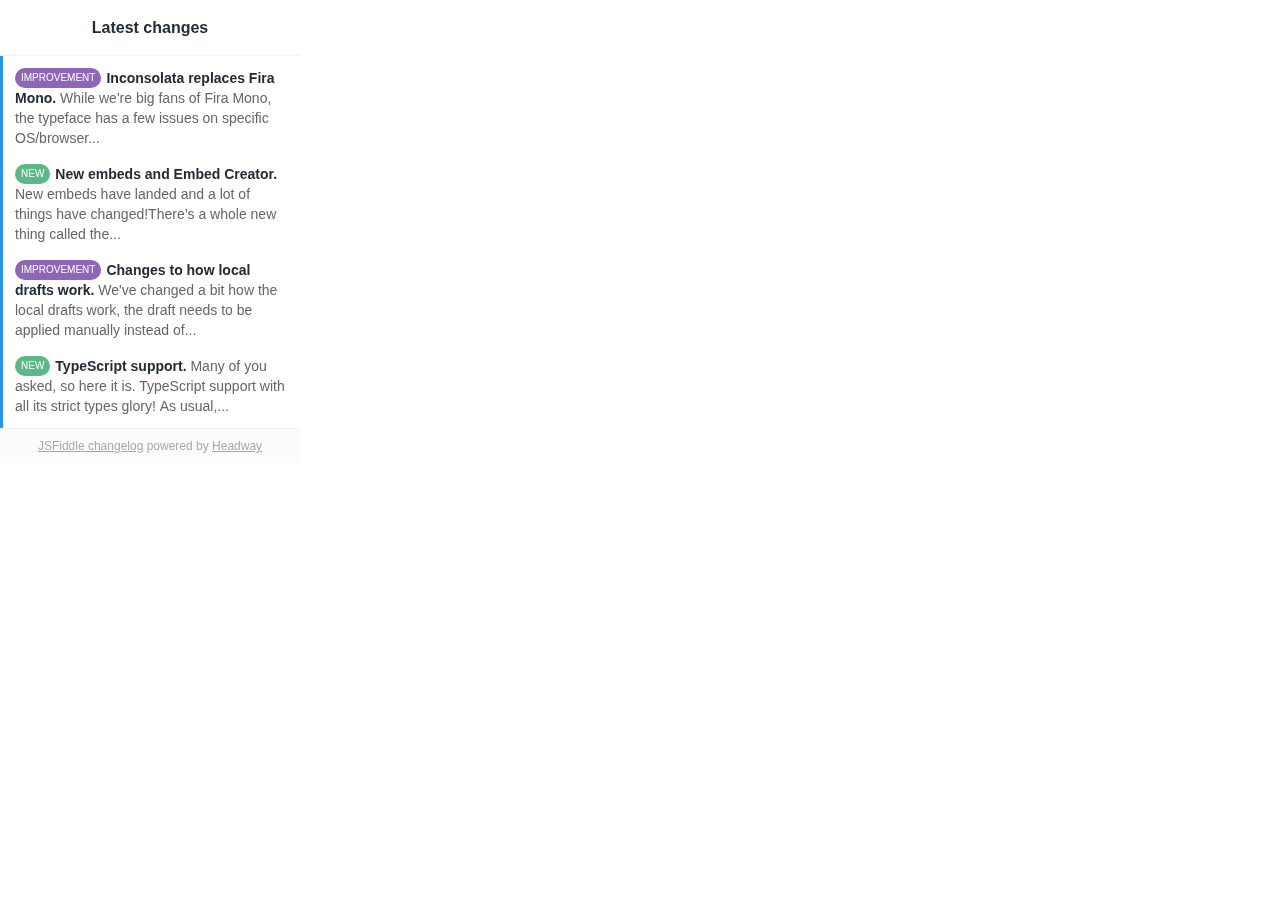
<file: images/footer/Edit fiddle - JSFiddle_files/1xGMJQ.html>
<!DOCTYPE html>
<!-- saved from url=(0036)https://headwayapp.co/widgets/1xGMJQ -->
<html><head><meta http-equiv="Content-Type" content="text/html; charset=UTF-8">
    <meta name="csrf-param" content="authenticity_token">
<meta name="csrf-token" content="riuOJAPLNaGCpT5e0Lj9KLCvn7RRj28WyJCklVpEPj73iq4IsInxwc/WsZXYyMY08KOlbr/U2U5HMKR7+YdJIA==">
    
    <link rel="stylesheet" href="./all-035fc627a7.css" media="screen" charset="utf-8">
    <script src="./app-ccbb152ab5.js" charset="utf-8"></script>
    <script type="text/javascript">

      var HW_config =  {"badgeDelay":3,"softHide":true,"eyecatcher":false,"expireAfter":null}

      document.addEventListener("DOMContentLoaded", function(){
        new App(HW_config);
      }, false);
    </script>

    <link href="./css(2)" rel="stylesheet" type="text/css">
  </head>
  <body>
    <div class="outercont">
      <div class="cont">
        <div class="innercont">
            <div class="logListCont">
    <h3>Latest changes</h3>
    <div class="logList">
      <a href="https://headwayapp.co/widgets/1xGMJQ#" class="logItem" data-id="account-name-3396" data-date="2016-03-30 20:31:44 UTC">
  <span class="label category_2">Improvement</span>
  <strong>Inconsolata replaces Fira Mono.</strong>
  While we're big fans of Fira Mono, the typeface has a few issues on specific OS/browser...
</a> <!-- /logItem -->
<a href="https://headwayapp.co/widgets/1xGMJQ#" class="logItem" data-id="account-name-12" data-date="2016-02-01 19:01:06 UTC">
  <span class="label category_1">New</span>
  <strong>New embeds and Embed Creator.</strong>
  New embeds have landed and a lot of things have changed!There’s a whole new thing called the...
</a> <!-- /logItem -->
<a href="https://headwayapp.co/widgets/1xGMJQ#" class="logItem" data-id="account-name-11" data-date="2016-02-01 19:00:09 UTC">
  <span class="label category_2">Improvement</span>
  <strong>Changes to how local drafts work.</strong>
  We've changed a bit how the local drafts work, the draft needs to be applied manually instead of...
</a> <!-- /logItem -->
<a href="https://headwayapp.co/widgets/1xGMJQ#" class="logItem" data-id="account-name-10" data-date="2016-02-01 18:59:32 UTC">
  <span class="label category_1">New</span>
  <strong>TypeScript support.</strong>
  Many of you asked, so here it is. TypeScript support with all its strict types glory!&nbsp;As usual,...
</a> <!-- /logItem -->

    </div> <!-- /logList -->
      <div class="seeMore"><a target="_blank" href="https://headwayapp.co/jsfiddle-changelog">JSFiddle changelog</a> powered by <a target="_blank" href="https://headwayapp.co/">Headway</a></div>
  </div> <!-- /logListCont -->

  <div class="logDetails">
    <div class="logDetailsItem">
  <a href="https://headwayapp.co/widgets/1xGMJQ#back" class="back"></a>
  <h3>Inconsolata replaces Fira Mono</h3>
  <div class="slideCont">
    <div class="slideBody">
      <span class="label category_2">Improvement</span>
      <p>While we're big fans of Fira Mono, the typeface has a few issues on specific OS/browser configurations. We've tried different versions of Fira Mono hoping that will address the problems, unfortunately without much luck. So today we're replacing it with <b>Inconsolata</b> as our default monotype font.</p><p>We…</p>
    </div>
      <p class="link"><a target="_blank" href="https://headwayapp.co/jsfiddle-changelog/3396">Read the whole post</a></p>
  </div> <!-- /slideCont -->
</div> <!-- /logDetailsItem -->
<div class="logDetailsItem">
  <a href="https://headwayapp.co/widgets/1xGMJQ#back" class="back"></a>
  <h3>New embeds and Embed Creator</h3>
  <div class="slideCont">
    <div class="slideBody">
      <span class="label category_1">New</span>
      <p>New embeds have landed and a lot of things have changed!</p><p>There’s a whole new thing called the Embed Creator, no need to go through to documentation to see what’s possible to be done with the embed, now simply open up the Embed dropdown, and presto, all customization options are available:</p><ul>
<li>Pick which…</li>
</ul>
    </div>
      <p class="link"><a target="_blank" href="https://headwayapp.co/jsfiddle-changelog/12">Read the whole post</a></p>
  </div> <!-- /slideCont -->
</div> <!-- /logDetailsItem -->
<div class="logDetailsItem">
  <a href="https://headwayapp.co/widgets/1xGMJQ#back" class="back"></a>
  <h3>Changes to how local drafts work</h3>
  <div class="slideCont">
    <div class="slideBody">
      <span class="label category_2">Improvement</span>
      <p>We've changed a bit how the <b>local drafts</b> work, the draft needs to be applied manually instead of adding it automatically right after page refresh.</p><p>                In addition, there's a new view to see the diff between saved and local version of your fiddle.</p>
    </div>
  </div> <!-- /slideCont -->
</div> <!-- /logDetailsItem -->
<div class="logDetailsItem">
  <a href="https://headwayapp.co/widgets/1xGMJQ#back" class="back"></a>
  <h3>TypeScript support</h3>
  <div class="slideCont">
    <div class="slideBody">
      <span class="label category_1">New</span>
      <p>Many of you asked, so here it is. <b>TypeScript support</b> with all its strict types glory!&nbsp;As usual, just pick it from the language dropdown in the JavaScript panel.</p>
    </div>
  </div> <!-- /slideCont -->
</div> <!-- /logDetailsItem -->

  </div> <!-- /logDetails -->

        </div> <!-- /innercont -->
      </div> <!-- /cont -->
    </div> <!-- /outercont -->
  

</body></html>
</file>
<file: images/footer/Edit fiddle - JSFiddle_files/all-035fc627a7.css>
*{box-sizing:border-box}*,body,button,input,select,textarea{-webkit-font-smoothing:antialiased;text-rendering:optimizeLegibility;-moz-osx-font-smoothing:grayscale}body,html{height:100vh}html{font-family:Lato,Helvetica,Arial,Tahoma,sans-serif;-ms-text-size-adjust:100%;-webkit-text-size-adjust:100%}body{font-family:Lato,Helvetica,Arial,Tahoma,sans-serif;font-size:14px;overflow:hidden}body,h2,h3,p{padding:0;margin:0}p{font-size:14px}h2,h3{font-weight:600;font-size:14.4px;font-size:.9rem}.outercont{color:#222c36}.outercont .cont{overflow:hidden;position:relative;height:100vh;width:300px}.outercont .innercont{width:800px;-webkit-transition:all .3s;-webkit-transform:translate(0);transform:translate(0);overflow:hidden;position:absolute;left:0;transition:all .3s;will-change:left}.outercont .innercont .logDetails,.outercont .innercont .logListCont{width:300px;float:left;overflow:hidden}.outercont .innercont .slideCont{padding:15px}.outercont .innercont .slideCont .slideBody img{width:270px}.outercont .innercont .slideCont .slideBody p{margin-bottom:10px;line-height:20px;color:#222c36}.outercont .innercont .slideCont .slideBody p a{color:#2795ee}.outercont .innercont .slideCont .slideBody ul{clear:both;padding:0;margin:10px 0 10px 15px;line-height:22px}.outercont .innercont .logDetailsItem{position:relative}.outercont .innercont .logItem{display:block;line-height:20px;padding:8px 15px 8px 12px;color:#666;text-decoration:none;border-left:3px solid #2795ee}.outercont .innercont .logItem.read{border-left:0;padding:8px 15px}.outercont .innercont .logItem:first-child{padding-top:12px}.outercont .innercont .logItem:last-child{padding-bottom:12px}.outercont .innercont .logItem:hover strong{text-decoration:underline}.outercont .innercont strong{color:#222c36;font-weight:600}.outercont .innercont .back{position:absolute;top:0;left:0;display:block;height:55px;width:30px;opacity:.25}.outercont .innercont .back:after,.outercont .innercont .back:before{content:"";height:12px;width:1px;display:block;background:#222c36;position:absolute;left:17px}.outercont .innercont .back:before{-webkit-transform:rotate(45deg);transform:rotate(45deg);top:18px}.outercont .innercont .back:after{-webkit-transform:rotate(-45deg);transform:rotate(-45deg);bottom:17px}.outercont .innercont h3{text-align:center;border-bottom:1px solid #f1f1f1;font-weight:600;font-size:16px;padding:15px 23px;line-height:25px}.outercont .innercont .link{text-align:center}.outercont .innercont .link a{border:1px solid #2795ee;padding:5px 15px;border-radius:20px;font-weight:700;color:#2795ee;text-decoration:none;display:inline-block}.outercont .innercont .seeMore{background:#fcfcfc;color:#a8a8a8;font-size:12px;text-align:center;border-top:1px solid #f1f1f1;height:35px;line-height:35px}.outercont .innercont .seeMore a{color:#a8a8a8}.outercont .innercont .label{border-radius:10px;color:#fff;font-size:10px;padding:0 6px;height:20px;line-height:20px;margin-right:5px;text-transform:uppercase;float:left}.outercont .innercont .label.category_{display:none}.outercont .innercont .label.category_1{background:#5ab987}.outercont .innercont .label.category_2{background:#8d66b9}.outercont .innercont .label.category_3{background:#f5a623}.outercont .innercont .label.category_4{background:#23cff5}.outercont .innercont .label.category_5{background:#eb82ae}.outercont .innercont .label.category_6{background:#2364f5}.outercont .innercont .label.category_7{background:#94cd1b}.outercont .innercont .label.category_8{background:#ecc439}.outercont .innercont .label.category_9{background:#7290df}.outercont .innercont .label.category_10{background:#ba68db}
</file>
